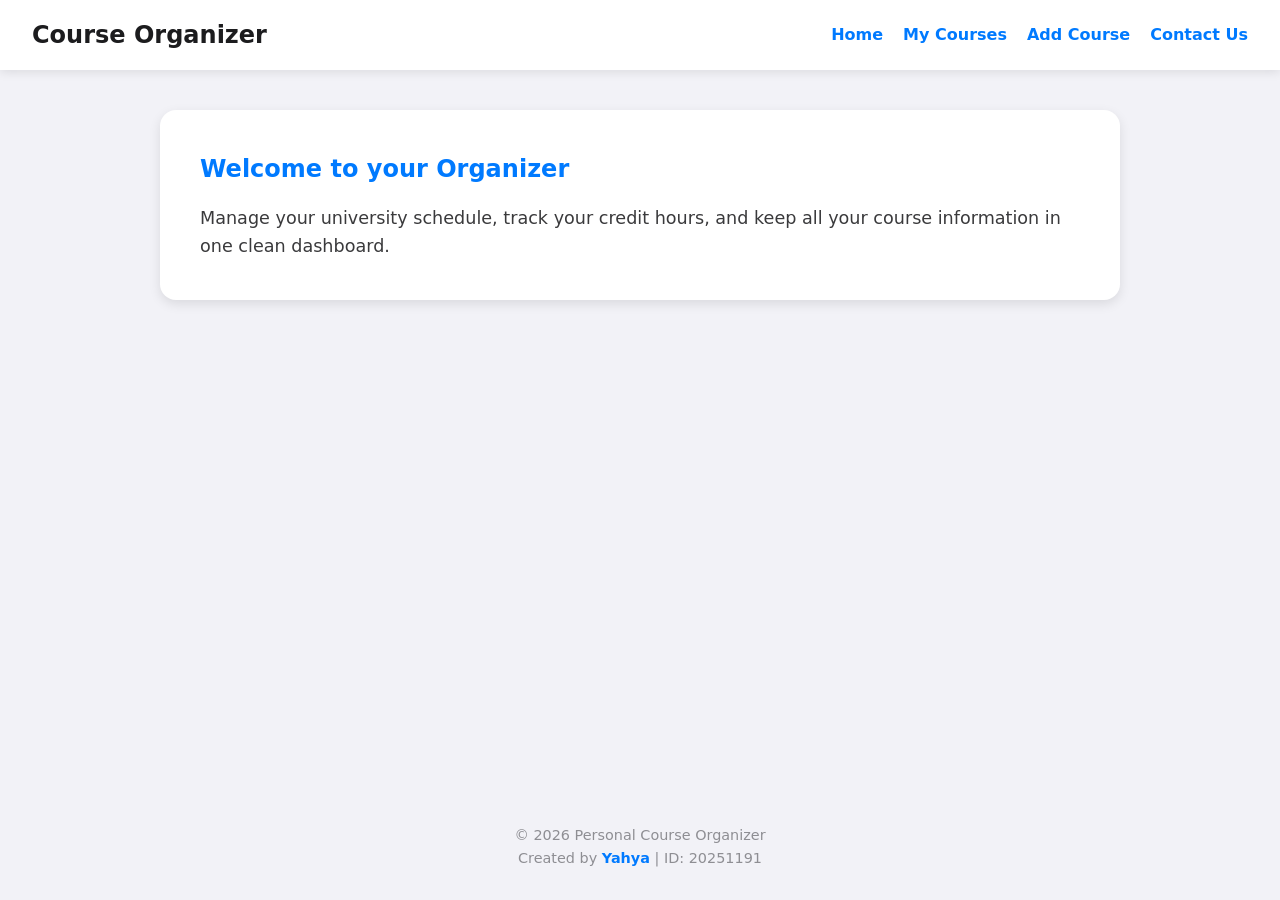
<file: index.html>
<!DOCTYPE html>
<html lang="en">
    <head>
        <meta charset="UTF-8">
        <meta name="viewport" content="width = device-width, intial-scale = 1.0">
        <title>Personal Course Organizer</title> 
        <link rel="stylesheet" href="style.css">

    </head>
    <body>
        <header>
            <nav>
                <h2>Course Organizer</h2>
                <ul>
                    <li><a href="index.html">Home</a></li>
                    <li><a href="courses.html">My Courses</a></li>
                    <li><a href="add-course.html">Add Course</a></li>
                    <li><a href="contact.html">Contact Us</a></li>

                </ul>

            </nav>
        </header>

        <main>
            <section>
                <h1>Welcome to your Organizer</h1>
                <p>Manage your university schedule,
                     track your credit hours, 
                     and keep all your course information in one clean dashboard.</p>
            </section>
        </main>

        <footer>
            <p>&copy; 2026 Personal Course Organizer</p>
           <p>Created by <strong>Yahya</strong> | ID: 20251191</p>
        </footer>
    </body>
</html>
</file>
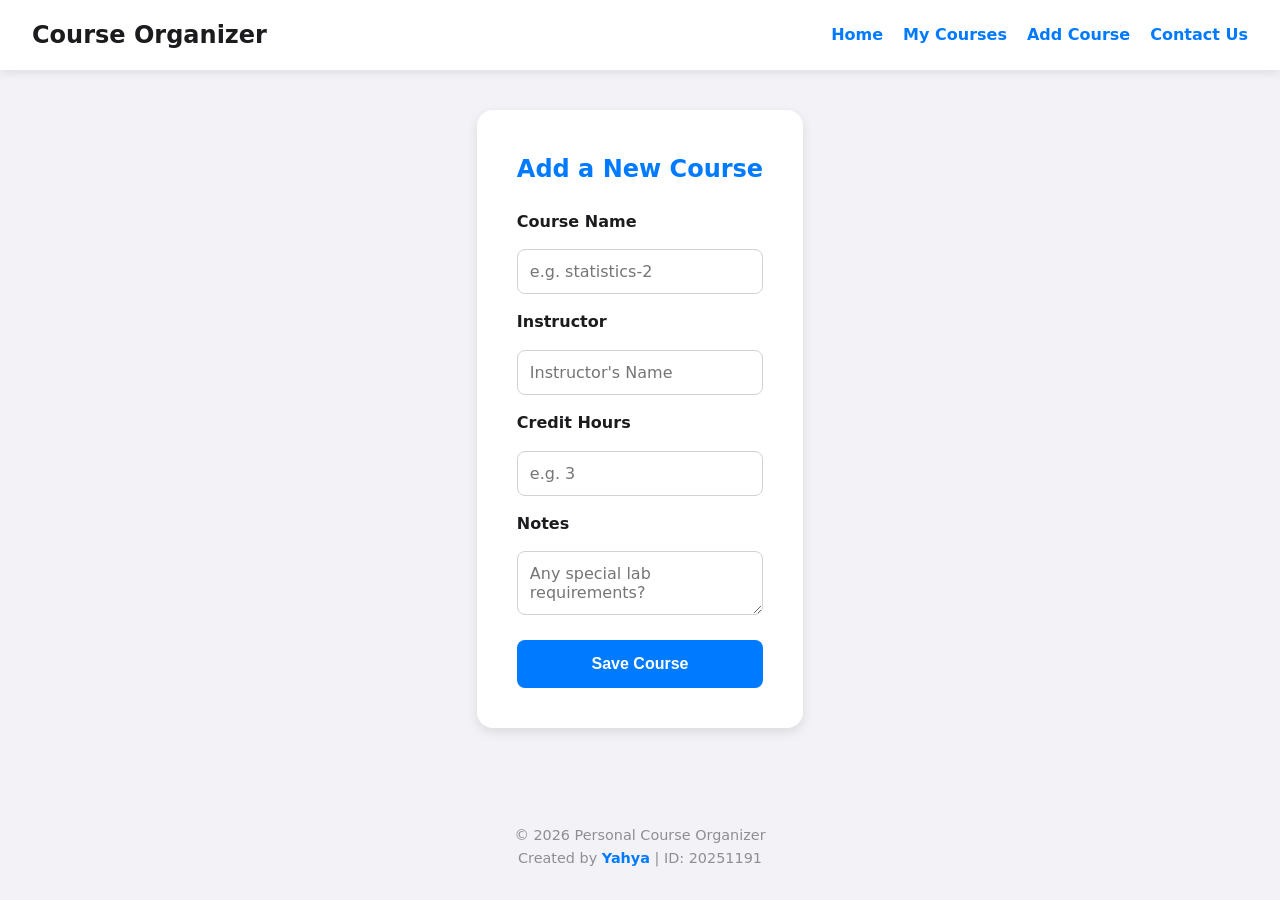
<file: add-course.html>
<!DOCTYPE html>
<html lang="en">
<head>
    <meta charset="UTF-8">
    <meta name="viewport" content="width=device-width, initial-scale=1.0">
    <title>Add Course</title>
    <link rel="stylesheet" href="style.css">
</head>
<body>

    <header>
        <nav>
            <h2>Course Organizer</h2>
            <ul>
                <li><a href="index.html">Home</a></li>
                <li><a href="courses.html">My Courses</a></li>
                <li><a href="add-course.html">Add Course</a></li>
                <li><a href="contact.html">Contact Us</a></li>
            </ul>
        </nav>
    </header>

    <main>
        <section>
            <h1>Add a New Course</h1>
            <form action="courses.html" method="get">
                <label for="courseName">Course Name</label> 
                <input type="text" id="courseName" name="courseName" placeholder="e.g. statistics-2" required>

                <label for="Instructor">Instructor</label>
                <input type="text" id="Instructor" name="Instructor" placeholder="Instructor's Name" required>

                <label for="creditHours">Credit Hours</label>
                <input type="number" id="creditHours" name="creditHours" min="1" max="6" placeholder="e.g. 3" required>

                <label for="notes">Notes</label>
                <textarea id="notes" name="notes" raws="4" placeholder="Any special lab requirements?"></textarea>

                <button type="submit">Save Course</button>
            </form>

        </section>

    </main>

   

    <footer>
        <p>&copy; 2026 Personal Course Organizer</p>
        <p>Created by <strong>Yahya</strong> | ID: 20251191</p>
    </footer>

</body>
</html>
</file>
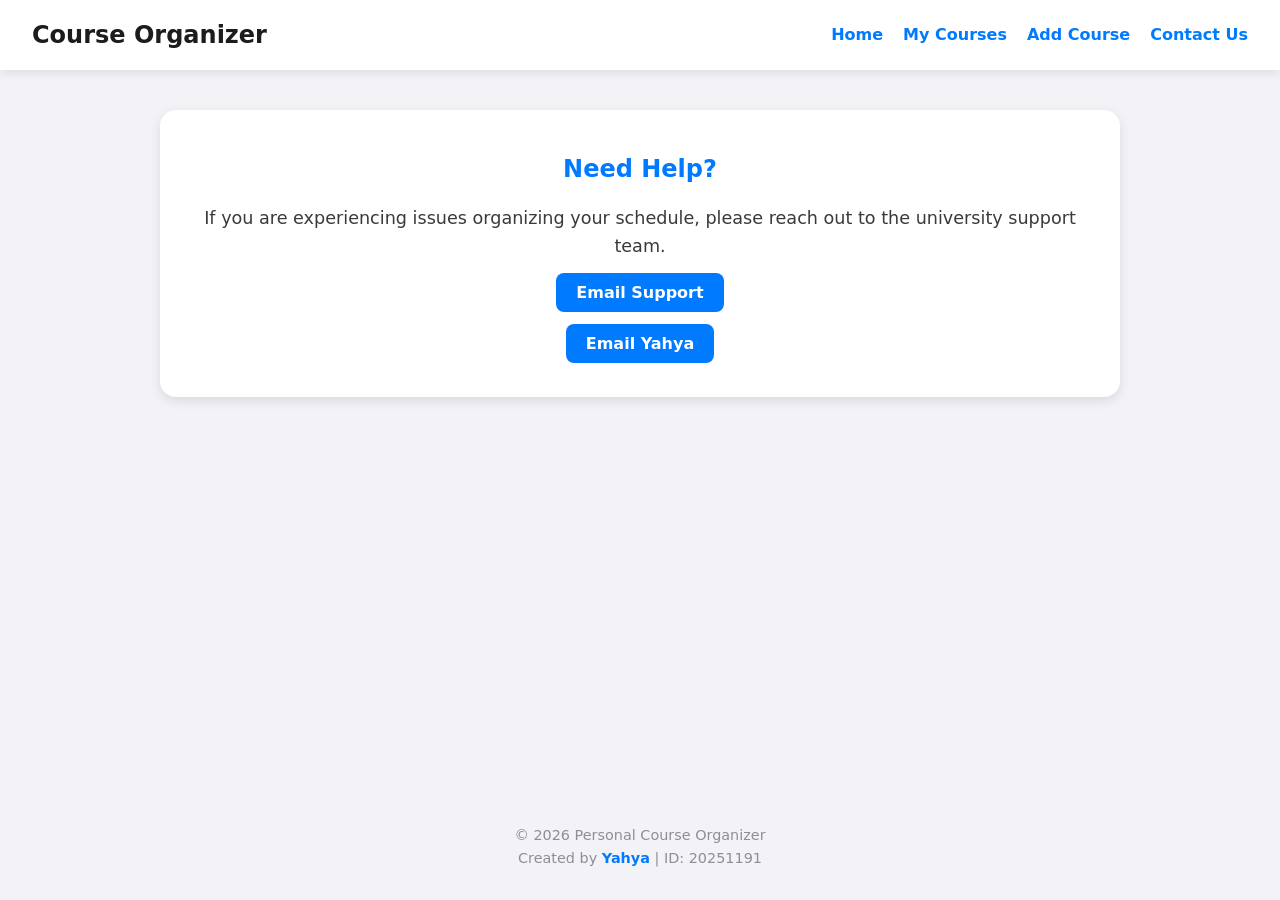
<file: contact.html>
<!DOCTYPE html>
<html lang="en">
<head>
    <meta charset="UTF-8">
    <meta name="viewport" content="width=device-width, initial-scale=1.0">
    <title>Contact Us</title>
    <link rel="stylesheet" href="style.css">
</head>
<body>

    <header>
        <nav>
            <h2>Course Organizer</h2>
            <ul>
                <li><a href="index.html">Home</a></li>
                <li><a href="courses.html">My Courses</a></li>
                <li><a href="add-course.html">Add Course</a></li>
                <li><a href="contact.html">Contact Us</a></li>
            </ul>
        </nav>
    </header>

    <main>
        <section style="text-align: center;">
            <h1>Need Help?</h1>
            <p style="margin-bottom: 20px;">If you are experiencing issues organizing your schedule, please reach out to the university support team.</p>
            
            <a href="mailto:support@capu.edu.eg" style="background-color: #007aff; color: white; padding: 10px 20px; text-decoration: none; border-radius: 8px; font-weight: 600;">
                Email Support
            </a>
            <br>
            <br>
            <a href="mailto:Yahya_20251191@fci.capu.edu.eg " style="background-color: #007aff; color: white; padding: 10px 20px; text-decoration: none; border-radius: 8px; font-weight: 600;">
                Email Yahya
            </a>
        </section>
    </main>

    <footer>
        <p>&copy; 2026 Personal Course Organizer</p>
        <p>Created by <strong>Yahya</strong> | ID: 20251191</p>
        
    </footer>

</body>
</html>
</file>
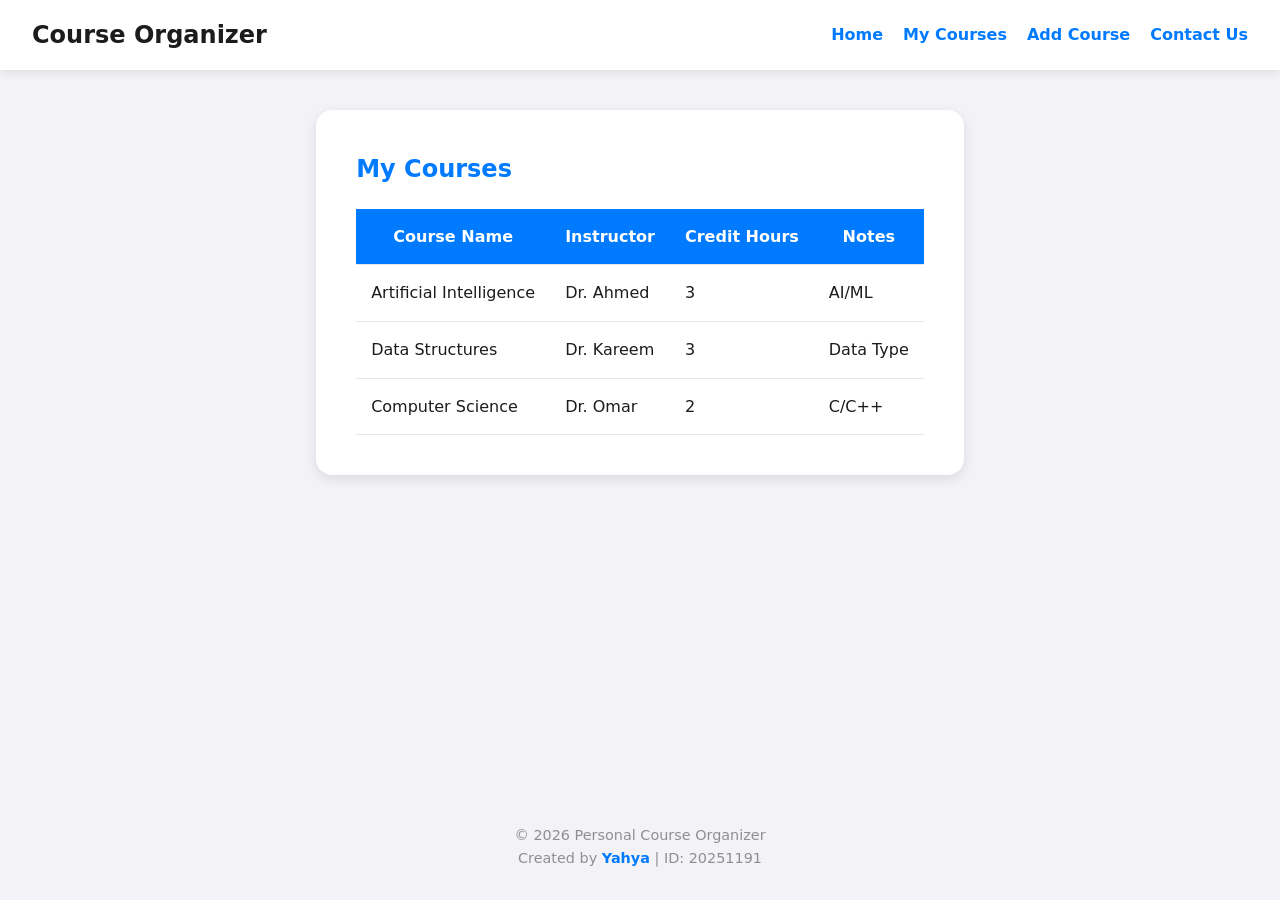
<file: courses.html>
<!DOCTYPE html>
<html lang="en">
<head>
    <meta charset="UTF-8">
    <meta name="viewport" content="width=device-width, initial-scale=1.0">
    <title>My Courses</title>
    <link rel="stylesheet" href="style.css">
</head>
<body>

    <header>
        <nav>
            <h2>Course Organizer</h2>
            <ul>
                <li><a href="index.html">Home</a></li>
                <li><a href="courses.html">My Courses</a></li>
                <li><a href="add-course.html">Add Course</a></li>
                <li><a href="contact.html">Contact Us</a></li>
            </ul>
        </nav>
    </header>

    <main>
        <section>
            <h1>My Courses</h1>
            <table>
                <thead>
                    <tr>
                        <th>Course Name</th>
                        <th>Instructor</th>
                        <th>Credit Hours</th>
                        <th>Notes</th>
                    </tr>
                </thead>
                
                <tbody>
                    <tr>
                        <td>Artificial Intelligence</td>
                        <td>Dr. Ahmed</td>
                        <td>3</td>
                        <td>AI/ML </td>
                    </tr>
                </tbody>
                <tbody>
                    <tr>
                        <td>Data Structures</td>
                        <td>Dr. Kareem</td>
                        <td>3</td>
                        <td>Data Type</td>
                    </tr>
                </tbody>
                <tbody>
                    <tr>
                        <td>Computer Science</td>
                        <td>Dr. Omar</td>
                        <td>2</td>
                        <td>C/C++ </td>
                    </tr>
                </tbody>
            </table>
            
            </section>
    </main>

    <footer>
        <p>&copy; 2026 Personal Course Organizer</p>
        <p>Created by <strong>Yahya</strong> | ID: 20251191</p>
    </footer>

</body>
</html>
</file>
<file: style.css>
* {
    margin: 0;
    padding: 0;
    box-sizing: border-box;
}

body {
    font-family: system-ui, -apple-system, BlinkMacSystemFont, 'Segoe UI', Roboto, Oxygen, Ubuntu, Cantarell, 'Open Sans', 'Helvetica Neue', sans-serif;
    background-color: #f2f2f7;
    color: #1c1c1e;
    line-height: 1.6;

    display: flex;
    flex-direction: column;
    min-height: 100vh; /* 100vh = 100% of the Viewport Height (your screen) */
}

header {
    background-color: #ffffff;
    padding: 1rem 2rem;
    box-shadow: 0 2px 10px rgba(0,0,0,0.1);/*lifted shadow */

}

nav ul {
    display: flex;
    list-style: none;
    gap: 20px;
}
nav a {
    text-decoration: none;
    color: #007aff;
    font-weight: 600;
    transition: 0.5s;/*time for transition between blue and dark blue!*/

}
nav a:hover{
    color: #0056b3;/* Darker blue when you move the mouse over it */
    text-decoration: underline;
}

nav {
    display: flex;
    justify-content: space-between;/*Puts Title on left, Links on right */
    align-items: center;
}

main {
    max-width: 1000px;
    margin: 40px auto;
    padding: 0 20px;

}

section {
    background-color: #ffffff;
    padding: 40px;
    border-radius: 16px;
    box-shadow: 0 4px 12px rgba(0,0,0,0.1); /* Soft shadow */
}
section h1 {
    color: #007aff;
    margin-bottom: 15px;/*add space below title */
}
section p {
    color: #3a3a3c;
    font-size: 1.1rem;

}

footer {
    text-align: center;
    padding: 30px;
    margin-top: auto;/*pushes the footer to the very bottom of the screen */
    color: #8e8e93;
    font-size: 0.9rem;
}
footer strong {
    color: #007aff; /* Makes my name in blue*/
}

/*---------------------------------------------------------------------*/
table {
    width: 100%;
    border-collapse: collapse;
    margin-top: 20px;
}
th, td {
    padding: 15px;
    box-align: left;
    border-bottom: 1px solid #e5e5ea;


}
th {
    background-color: #007aff;
    color: #ffffff;
    font-weight: 600;
}

tbody tr:hover {
    background-color: #f2f2f7;
}
tbody tr {
    transition: background-color 0.5s;

}

/* --- (Add Course) --- */

form {
    display: flex;
    flex-direction: column;/*Stacks the inputs vertically */
    gap: 15px;
    margin-top: 20px;
}

label {
    font-weight: 600;
    color: #1c1c1e;
    cursor: pointer;
}

input, textarea {
    padding: 12px;
    border: 1px solid #d1d1d6;
    border-radius: 8px;
    font-size: 16px;
    font-family: inherit; /* Forces inputs to use our system font */
    transition: 0.3s;
}

input:focus, textarea:focus {
    outline: none;
    border-color: #007aff;
    box-shadow: 0 0 0 3px rgba(0, 122, 255, 0.2);/* Creates a soft blue glowing ring */
}

button {
    background-color: #007aff;
    color: #ffffff;
    padding: 15px;
    border: none;
    border-radius: 8px;
    font-size: 16px;
    font-weight: 600;
    cursor: pointer;
    margin-top: 10px;
    transition: background-color 0.4s;
}
button:hover{
    background-color: #0056b3;
}
</file>
